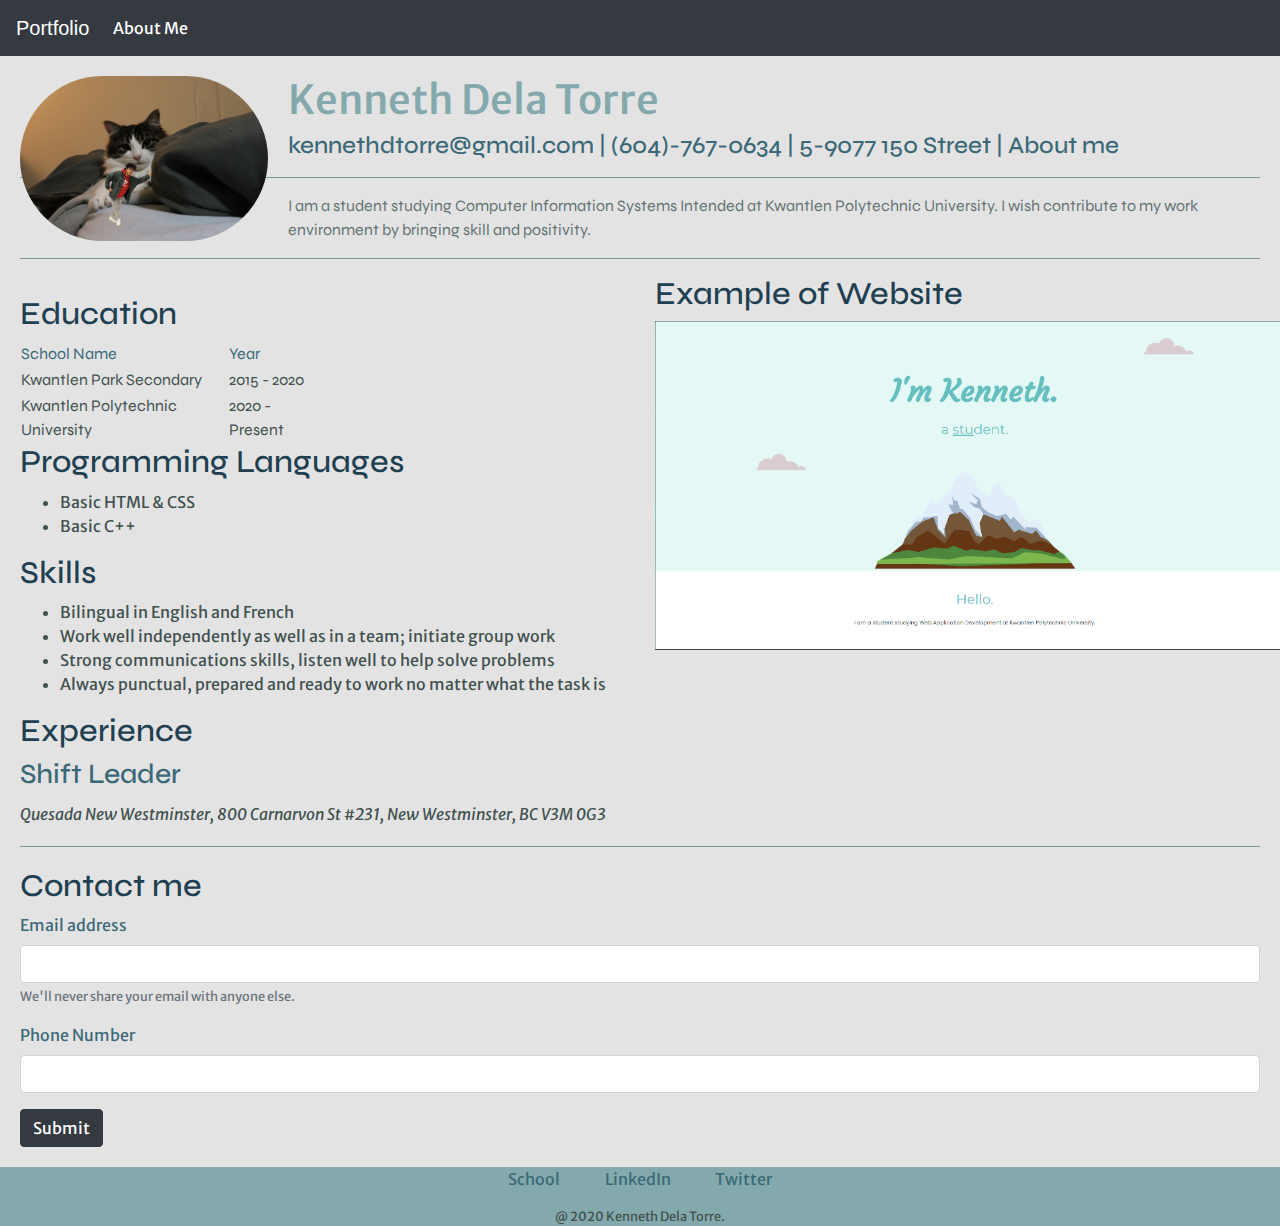
<file: index.html>
<!DOCTYPE html>
<html lang="en" dir="ltr">

<head>
  <meta charset="utf-8">
  <title>Kenneth Dela Torre's Resume</title>
  <link rel="stylesheet" href="css/styles.css">
  <link rel="stylesheet" href="https://stackpath.bootstrapcdn.com/bootstrap/4.5.2/css/bootstrap.min.css" integrity="sha384-JcKb8q3iqJ61gNV9KGb8thSsNjpSL0n8PARn9HuZOnIxN0hoP+VmmDGMN5t9UJ0Z" crossorigin="anonymous">
  <link href="https://fonts.googleapis.com/css2?family=Syne&display=swap" rel="stylesheet">
  <link href="https://fonts.googleapis.com/css2?family=Merriweather+Sans&display=swap" rel="stylesheet">

</head>

<body>

  <section id="navigation">
    <nav class="navbar navbar-expand-lg navbar-dark bg-dark">
      <a class="navbar-brand" href="#">Portfolio</a>
      <button class="navbar-toggler" type="button" data-toggle="collapse" data-target="#navbarSupportedContent" aria-controls="navbarSupportedContent" aria-expanded="false" aria-label="Toggle navigation">
        <span class="navbar-toggler-icon"></span>
      </button>

      <div class="collapse navbar-collapse" id="navbarSupportedContent">
        <ul class="navbar-nav mr-auto">
          <li class="nav-item active">
            <a class="nav-link" href="more-about-me.html">About Me <span class="sr-only">(current)</span></a>
          </li>
        </ul>
      </div>
    </nav>
  </section>
  <div class="top-container">
    <div class="info">
      <img class="profile-pic" src="img/profile-pic.jpg" alt="profile-picture">
      <h1>Kenneth Dela Torre</h1>
      <h4><a href="mailto:kennethdtorre@gmail.com">kennethdtorre@gmail.com </a> | (604)-767-0634 | 5-9077 150 Street | <a href="more-about-me.html">About me</a></h4>
      <hr>
      <p>I am a student studying Computer Information Systems Intended at Kwantlen Polytechnic University. I wish contribute
        to my work environment by bringing skill and positivity.</p>
      <hr>
    </div>
    <div class="row">
      <div class="col-6">
        <div class="education">
          <h2>Education</h2>
          <table>
            <thead>
              <td>School Name</td>
              <td>Year</td>
            </thead>
            <tbody>
              <tr>
                <td>Kwantlen Park Secondary</td>
                <td>2015 - 2020</td>
              </tr>
              <tr>
                <td>Kwantlen Polytechnic University</td>
                <td>2020 - Present</td>
              </tr>
            </tbody>
          </table>
        </div>
      </div>
      <div class="col-6">
        <div class="example-parent">
          <div class="example">
            <h2>Example of Website</h2>
            <img class="example" src="img\example-img.png" alt="example.img">
          </div>
        </div>
      </div>
    </div>
    <div class="languages">
      <h2>Programming Languages</h2>
      <ul>
        <li>Basic HTML & CSS</li>
        <li>Basic C++</li>
      </ul>
    </div>
    <div class="skills">
      <h2>Skills</h2>
      <ul>
        <li>Bilingual in English and French</li>
        <li>Work well independently as well as in a team; initiate group work</li>
        <li>Strong communications skills, listen well to help solve problems</li>
        <li>Always punctual, prepared and ready to work no matter what the task is</li>
      </ul>
      <div class="experience">
        <h2>Experience</h2>
        <h3>Shift Leader</h3>
        <p><em>Quesada New Westminster, 800 Carnarvon St #231, New Westminster, BC V3M 0G3</em></p>
      </div>
    </div>
  </div>
  <hr class="bottom-line">

  <section id="contact-me">
    <div class="bottom-container">
      <h2>Contact me</h1>
        <form>
          <div class="form-group">
            <label for="exampleInputEmail1">Email address</label>
            <input type="email" class="form-control" id="exampleInputEmail1" aria-describedby="emailHelp">
            <small id="emailHelp" class="form-text text-muted">We'll never share your email with anyone else.</small>
          </div>
          <div class="form-group">
            <label for="exampleInputPassword1">Phone Number</label>
            <input type="text" class="form-control" id="exampleInputPassword1">
          </div>
          <button type="submit" class="btn btn-dark">Submit</button>
        </form>
    </div>
  </section>

  <div class="foot">
    <a href="https://www.kpu.ca/business/computer-information-systems-diploma">School</a>
    <a href="https://ca.linkedin.com/" id="linkedIn">LinkedIn</a>
    <a href="https://twitter.com/">Twitter</a>
    <p>@ 2020 Kenneth Dela Torre.</p>
  </div>
  <script src="https://code.jquery.com/jquery-3.5.1.slim.min.js" integrity="sha384-DfXdz2htPH0lsSSs5nCTpuj/zy4C+OGpamoFVy38MVBnE+IbbVYUew+OrCXaRkfj" crossorigin="anonymous"></script>
  <script src="https://cdn.jsdelivr.net/npm/bootstrap@4.5.3/dist/js/bootstrap.bundle.min.js" integrity="sha384-ho+j7jyWK8fNQe+A12Hb8AhRq26LrZ/JpcUGGOn+Y7RsweNrtN/tE3MoK7ZeZDyx" crossorigin="anonymous"></script>
</body>



</html>
</file>
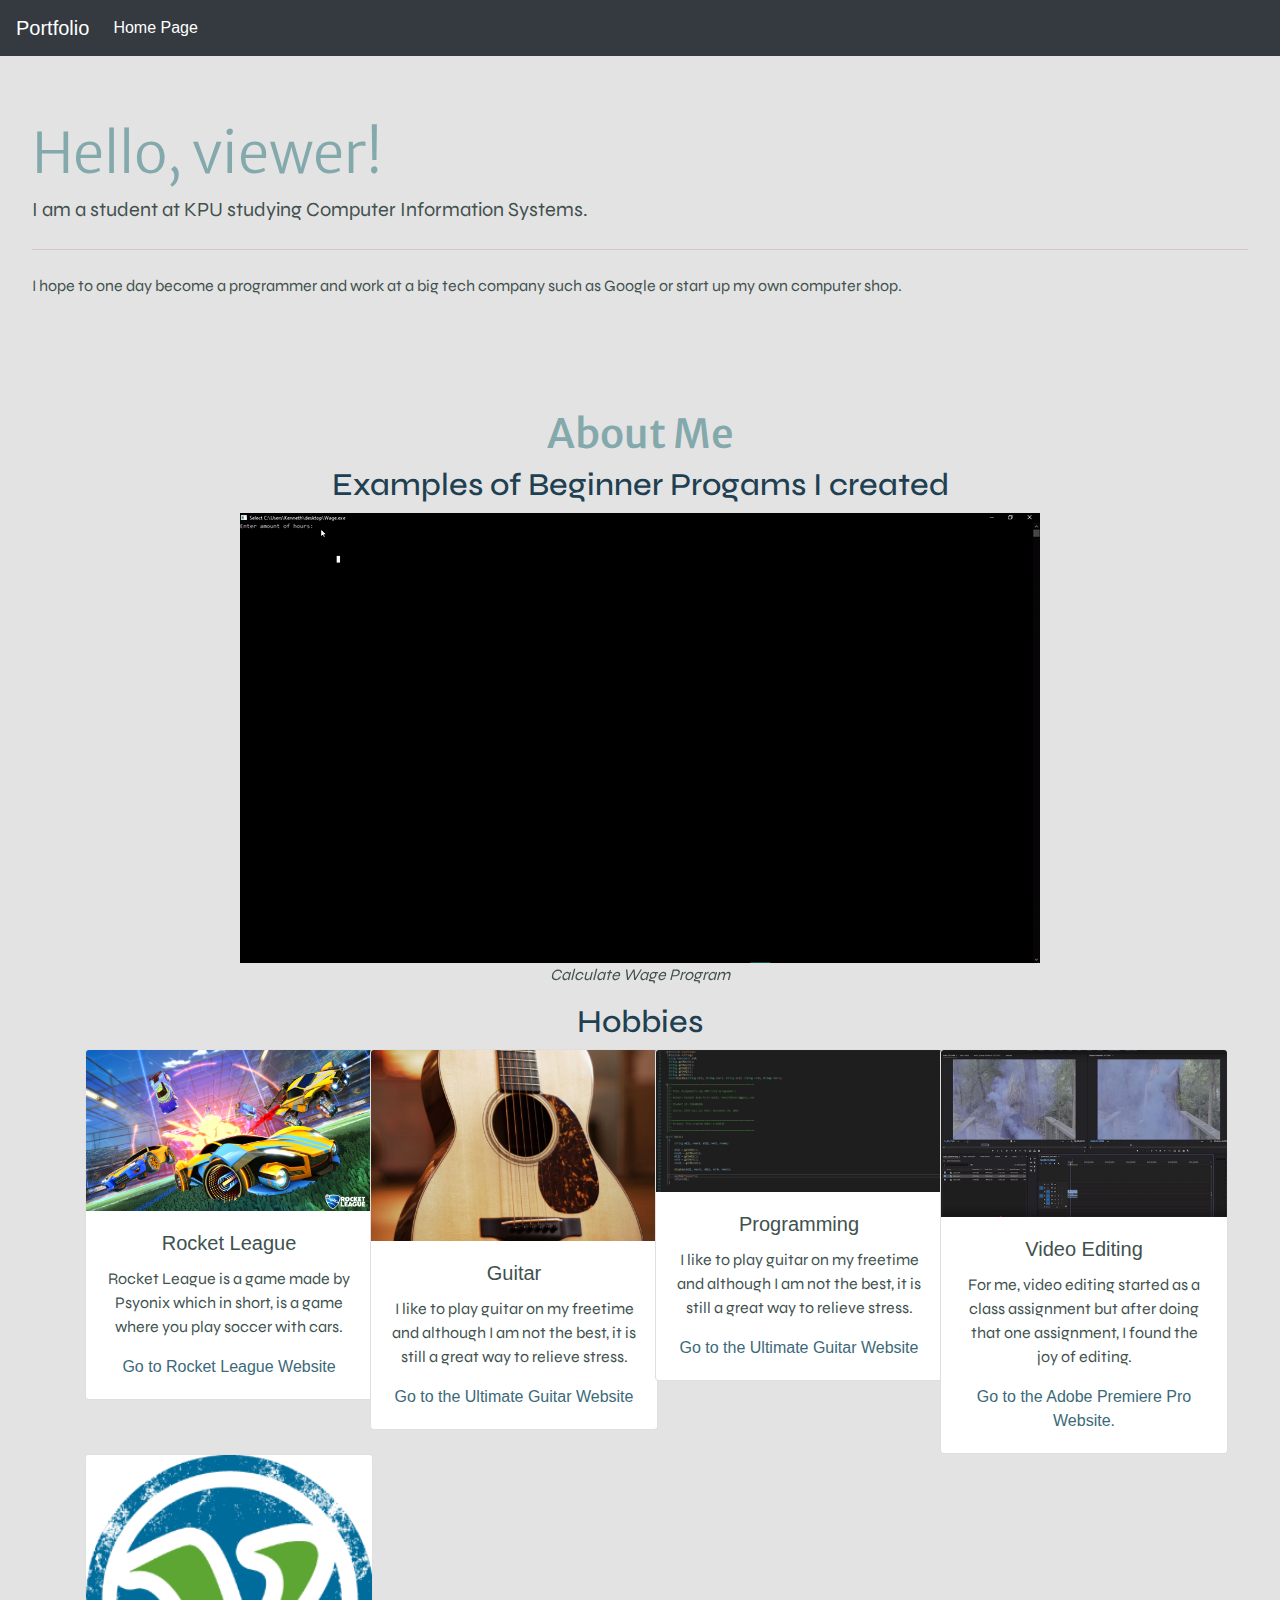
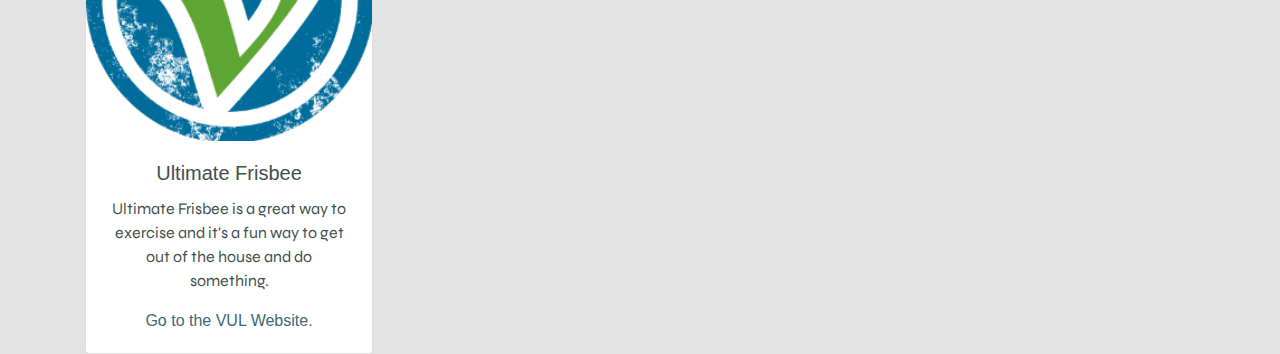
<file: more-about-me.html>
<!DOCTYPE html>
<html lang="en" dir="ltr">

<head>
  <meta charset="utf-8">
  <title>More About Me</title>
  <link rel="stylesheet" href="css/styles2.css">

  <!-- Bootsrap CSS -->
  <link rel="stylesheet" href="https://stackpath.bootstrapcdn.com/bootstrap/4.5.2/css/bootstrap.min.css" integrity="sha384-JcKb8q3iqJ61gNV9KGb8thSsNjpSL0n8PARn9HuZOnIxN0hoP+VmmDGMN5t9UJ0Z" crossorigin="anonymous">
  <!-- Fonts -->
  <link href="https://fonts.googleapis.com/css2?family=Syne&display=swap" rel="stylesheet">
  <link href="https://fonts.googleapis.com/css2?family=Merriweather+Sans&display=swap" rel="stylesheet">
</head>

<body>
  <section id="navigation">
    <nav class="navbar navbar-expand-lg navbar-dark bg-dark">
      <a class="navbar-brand" href="#">Portfolio</a>
      <button class="navbar-toggler" type="button" data-toggle="collapse" data-target="#navbarSupportedContent" aria-controls="navbarSupportedContent" aria-expanded="false" aria-label="Toggle navigation">
        <span class="navbar-toggler-icon"></span>
      </button>

      <div class="collapse navbar-collapse" id="navbarSupportedContent">
        <ul class="navbar-nav mr-auto">
          <li class="nav-item active">
            <a class="nav-link" href="index.html">Home Page<span class="sr-only">(current)</span></a>
          </li>
        </ul>
      </div>
    </nav>
  </section>
  <section id="jumbo">
    <div class="jumbotron head">
      <h1 class="display-4">Hello, viewer!</h1>
      <p class="lead">I am a student at KPU studying Computer Information Systems.</p>
      <hr class="my-4">
      <p>I hope
        to one day become a programmer and work at a big tech company such as Google or start up my own
        computer shop.</p>
    </div>
  </section>
  <div class="container-fluid program">
    <h1>About Me</h1>
    <h2>Examples of Beginner Progams I created</h2>
    <div id="carouselPrograms" class="carousel slide" data-ride="carousel" data-pause="hover">
      <div class="carousel-inner">
        <div class="carousel-item active" data-interval="25000">
          <img src="img/wage.gif" alt="wage-program">
          <p><em>Calculate Wage Program</em></p>
        </div>
        <div class="carousel-item" data-interval="25000">
          <img src="img/madlib.gif" alt="madlib-program">
          <p><em>Madlib Program</em></p>
        </div>
        <div class="carousel-item" data-interval="25000">
          <img src="img/guessing-game.gif" alt="guessing-game-program">
          <p><em>Guessing Game Program</em></p>
        </div>
      </div>
    </div>
  </div>

  <section id="hobbies">
    <h2>Hobbies</h2>
    <div class="container">
      <div class="row">
        <div class="col-lg-3 col-med-6">
          <div class="card">
            <img class="card-img-top" src="img/rocket-league.jpg" alt="rocket-league">
            <div class="card-body">
              <h5 class="card-title">Rocket League</h5>
              <p class="card-text">Rocket League is a game made by Psyonix which in short, is a game where you play soccer with cars.</p>
              <a href="https://www.rocketleague.com/">Go to Rocket League Website</a>
            </div>
          </div>
        </div>
        <div class="col-lg-3 col-med-6">
          <div class="card">
            <img class="card-img-top" src="img/guitar.jpg" alt="rocket-league">
            <div class="card-body">
              <h5 class="card-title">Guitar</h5>
              <p class="card-text">I like to play guitar on my freetime and although I am not the best, it is still a great way to relieve stress.</p>
              <a href="https://www.ultimate-guitar.com/">Go to the Ultimate Guitar Website</a>
            </div>
          </div>
        </div>
        <div class="col-lg-3 col-med-6">
          <div class="card">
            <img class="card-img-top" src="img/programming.jpg" alt="visual-studio">
            <div class="card-body">
              <h5 class="card-title">Programming</h5>
              <p class="card-text">I like to play guitar on my freetime and although I am not the best, it is still a great way to relieve stress.</p>
              <a href="https://www.ultimate-guitar.com/">Go to the Ultimate Guitar Website</a>
            </div>
          </div>
        </div>
        <div class="col-lg-3 col-med-6">
          <div class="card">
            <img class="card-img-top" src="img/premiere-pro.jpg" alt="premiere-pro">
            <div class="card-body">
              <h5 class="card-title">Video Editing</h5>
              <p class="card-text">For me, video editing started as a class assignment but after doing that one assignment, I found the joy of editing.</p>
              <a href="https://www.adobe.com/ca/products/premiere.html">Go to the Adobe Premiere Pro Website.</a>
            </div>
          </div>
        </div>
        <div class="col-lg-3 col-med-6">
          <div class="card">
            <img class="card-img-top" src="img/vul.png" alt="vul">
            <div class="card-body">
              <h5 class="card-title">Ultimate Frisbee</h5>
              <p class="card-text">Ultimate Frisbee is a great way to exercise and it's a fun way to get out of the house and do something.</p>
              <a href="https://www.vul.ca/">Go to the VUL Website.</a>
            </div>
          </div>
        </div>
      </div>
    </div>
  </section>


  <!-- Bootstrap Scripts -->
  <script src="https://code.jquery.com/jquery-3.5.1.slim.min.js" integrity="sha384-DfXdz2htPH0lsSSs5nCTpuj/zy4C+OGpamoFVy38MVBnE+IbbVYUew+OrCXaRkfj" crossorigin="anonymous"></script>
  <script src="https://cdn.jsdelivr.net/npm/popper.js@1.16.1/dist/umd/popper.min.js" integrity="sha384-9/reFTGAW83EW2RDu2S0VKaIzap3H66lZH81PoYlFhbGU+6BZp6G7niu735Sk7lN" crossorigin="anonymous"></script>
  <script src="https://cdn.jsdelivr.net/npm/bootstrap@4.5.3/dist/js/bootstrap.min.js" integrity="sha384-w1Q4orYjBQndcko6MimVbzY0tgp4pWB4lZ7lr30WKz0vr/aWKhXdBNmNb5D92v7s" crossorigin="anonymous"></script>
</body>

</html>
</file>
<file: css/styles.css>
/*************************** TAG SELECTORS ****************************/
html body {
  background-color: #e4e3e3;
  color: #40514E;
  margin: 0;
}

h1 {
  color: #84a9ac;
  margin: auto auto 0 auto;
  font-family: 'Merriweather Sans', sans-serif;
}

h2 {
  color: #204051;
  font-family: 'Syne', sans-serif;
  margin-bottom: 0;
}

h3 {
  color: #3b6978;
  font-family: 'Syne', sans-serif;
  margin: 0;
  margin-top: 5px;
  padding: 0;
}

h4 {
  color: #3b6978;
  font-weight: normal;
  font-family: 'Syne', sans-serif;
  margin: 0;
  margin-bottom: 10px;
  padding: 0;
}

form {
  color: #3b6978;
  font-family: 'Merriweather Sans', sans-serif;
}

hr {
  background-color: #84a9ac;
  border: none;
  height: 4px;
  border-radius: 2rem;
}
a {
  text-decoration: none;
}
ul {
  font-family: 'Merriweather Sans', sans-serif;
}
/*************************** CLASS SELECTORS ****************************/
.top-container {
  position: relative;
  margin: 20px;
}

.profile-pic {
  border-radius: 100px;
  float: left;
  margin-right: 20px;
  width: 20%;
}

.info a {
  color: #3b6978;
  text-decoration: none;
}

.info a:hover {
  color: #888;
}

.info p {
  color: #637373;
  margin-top: 10px;
  font-family: 'Syne', sans-serif;
}

.education {
  font-family: 'Syne', sans-serif;
  clear: left;
  margin-top: 20px;
  width: 50%;
}

.education table {
  padding-left: 20px;
}

.education thead {
  color: #3b6978;
}

.example {
  position: absolute;
}

.example img{
  border: none;
  width: 40rem;
}

.skills {
  font-family: 'Merriweather Sans', sans-serif;
  width: 50%;
}

.skills ul {
  margin-top: 0;
}

.experience {
  position: relative;
  font-family: 'Merriweather Sans', sans-serif;
  font-weight: normal;
}

.experience p {
  margin: 10px 0 0 0;
}

.bottom-line {
  margin: auto 20px;
}

.bottom-container {
  margin: 20px;
}

.submit {
  border: none;
  border-radius: 20px;
  background-color: #84a9ac;
  font-family: 'Syne', sans-serif;
}

.submit:hover {
  background-color: white;
}

.foot {
  background-color: #84a9ac;
  margin: 0;
  margin-top: 20px;
  text-align: center;
  width: 100%;
}

.foot a {
  color: #3b6978;
  font-family: 'Merriweather Sans', sans-serif;
  padding: 20px;
  text-decoration: none;
  top: 7.5px;
}

.foot a:hover {
  color: white;
}

.foot p {
  font-family: 'Merriweather Sans', sans-serif;
  margin: 15px 0 0;
  font-size: 0.8rem;
}

/*************************** ID SELECTORS ****************************/
</file>
<file: css/styles2.css>
html body {
  background-color: #e4e3e3;
  color: #40514E;
  text-align: center;
}

h1 {
  color: #84a9ac;
  font-family: 'Merriweather Sans', sans-serif;
}

h2{
  color: #204051;
  font-family: 'Syne', sans-serif;
}

h3, h4 {
  color: #3b6978;
  font-family: 'Syne', sans-serif;
}

p {
  color: #40514E;
  font-family: 'Syne', sans-serif;
}

hr {
  background-color: #f7dad9;
  border: none;
  height: 4px;
  border-radius: 2rem;
}
html a {
  color: #3b6978;
  text-decoration: none;
}
html a:hover {
  color: #888;
  text-decoration: none;
}


/* Class Selectors */

html .head {
  background-color: #e4e3e3;
}

.program {
  text-align: center;
}

.card {
  width: 18rem;
}

/* ID Selectors */

#jumbo {
  text-align: left;
}

#hobbies {
  text-align: center;
}
</file>
